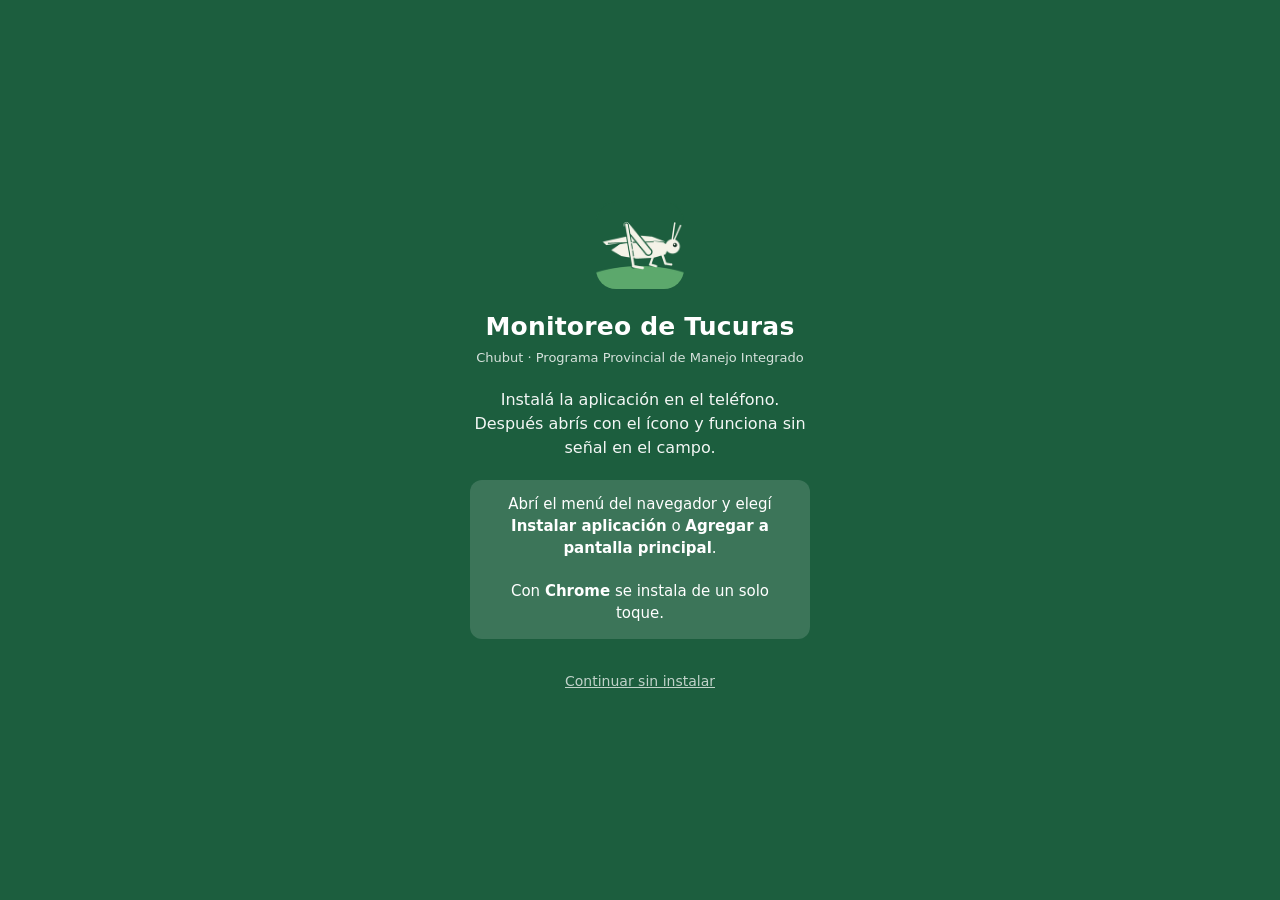
<file: index.html>
<!doctype html>
<html lang="es-AR">
<head>
<meta charset="utf-8">
<meta name="viewport" content="width=device-width, initial-scale=1, viewport-fit=cover">
<title>Monitoreo de Tucuras - Chubut</title>
<meta name="description" content="Relevamiento georreferenciado de focos de tucuras. Programa Provincial de Monitoreo y Manejo Integrado de Tucuras, Chubut.">
<meta name="theme-color" content="#1c5e3e">
<link rel="icon" href="app/icons/favicon-32.png" sizes="32x32">
<link rel="apple-touch-icon" href="app/icons/apple-touch-icon.png">
<!-- Este es el link que se reparte: lleva derecho a la app de campo. -->
<meta http-equiv="refresh" content="0; url=app/">
<style>
  body {
    margin: 0; min-height: 100vh;
    display: flex; flex-direction: column;
    align-items: center; justify-content: center; gap: 18px;
    font-family: system-ui, -apple-system, "Segoe UI", Roboto, sans-serif;
    background: #1c5e3e; color: #fff; text-align: center; padding: 24px;
  }
  img { width: 76px; height: 76px; border-radius: 17px; }
  h1 { font-size: 20px; margin: 0; font-weight: 700; }
  p { margin: 0; font-size: 14px; opacity: .85; }
  a {
    color: #17201b; background: #fff; text-decoration: none;
    padding: 15px 26px; border-radius: 12px; font-weight: 700; font-size: 17px;
  }
  a.tenue { background: none; color: #fff; font-weight: 500; font-size: 14px; text-decoration: underline; padding: 0; }
</style>
</head>
<body>
  <img src="app/icons/icon-192.png" alt="">
  <h1>Monitoreo de Tucuras</h1>
  <p>Chubut &middot; Programa Provincial de Manejo Integrado</p>
  <a href="app/">Abrir la app</a>
  <p>Si no abre sola, toc&aacute; el bot&oacute;n.</p>
  <a class="tenue" href="mapa/">Mapa de focos, para la oficina</a>
</body>
</html>
</file>
<file: app/styles.css>
/* =====================================================================
   styles.css — App Monitoreo Tucuras (Chubut)
   Pensada para uso a campo: alto contraste, botones grandes, una sola
   columna, legible con sol directo y con guantes.
   ===================================================================== */

:root {
  --verde: #1c5e3e;
  --verde-osc: #12442c;
  --verde-claro: #e7f1ea;
  --ambar: #e8a82c;
  --rojo: #cf2d2d;
  --texto: #17201b;
  --texto-suave: #5a655e;
  --fondo: #f5f5f0;
  --tarjeta: #ffffff;
  --borde: #d7ddd6;
  --radio: 14px;
  --sombra: 0 1px 3px rgba(0, 0, 0, .10), 0 4px 14px rgba(0, 0, 0, .06);
  --toque: 52px; /* altura minima de un control tactil */
}

* { box-sizing: border-box; }

html { -webkit-text-size-adjust: 100%; }

/* ---------- Portada de instalacion ----------
   Es lo unico que se ve al entrar por el link. Viene visible desde el HTML
   y se esconde sola si la app ya esta instalada. */

#portadaInstalacion,
#yaInstaladaAviso {
  position: fixed;
  inset: 0;
  z-index: 100;
  background: var(--verde);
  color: #fff;
  /* Ocultas por defecto: el script del encabezado decide cual se muestra.
     Si el script no llega a correr, no se tapa nada y la app funciona. */
  display: none;
  flex-direction: column;
  align-items: center;
  justify-content: center;
  gap: 20px;
  text-align: center;
  overflow-y: auto;
  padding: 30px 22px calc(26px + env(safe-area-inset-bottom, 0px));
}
html.estado-portada #portadaInstalacion { display: flex; }
html.estado-instalada #yaInstaladaAviso { display: flex; }
/* Cerrar una pantalla le gana a cualquier estado */
#portadaInstalacion[hidden],
#yaInstaladaAviso[hidden] { display: none !important; }

#yaInstaladaAviso .tilde {
  width: 76px; height: 76px; border-radius: 50%;
  background: rgba(255, 255, 255, .16);
  display: flex; align-items: center; justify-content: center;
  font-size: 42px; line-height: 1;
}
.icono-muestra {
  display: flex; flex-direction: column; align-items: center; gap: 8px;
  background: rgba(255, 255, 255, .13); border-radius: 16px; padding: 16px 26px;
}
.icono-muestra img { width: 58px; height: 58px; border-radius: 13px; }
.icono-muestra span { font-size: 13px; font-weight: 600; }
.portada-bajada.chica { font-size: 14px; opacity: .8; }

.portada-logo { width: 88px; height: 88px; border-radius: 20px; }
.portada-titulo { font-size: 25px; margin: 0; font-weight: 700; letter-spacing: .2px; }
.portada-sub { margin: 4px 0 0; font-size: 13px; opacity: .82; }
.portada-bajada { margin: 0; font-size: 16px; line-height: 1.5; max-width: 340px; opacity: .95; }
#portadaAccion { width: 100%; display: flex; flex-direction: column; align-items: center; }

.portada-saltear {
  background: none;
  border: none;
  color: #fff;
  opacity: .72;
  text-decoration: underline;
  font-size: 14px;
  font-weight: 500;
  min-height: 44px;
  width: auto;
  cursor: pointer;
  padding: 10px 16px;
}
.portada-saltear:hover { opacity: 1; }

/* Mientras la portada esta a la vista no se scrollea lo de atras */
body.con-portada { overflow: hidden; }

body {
  margin: 0;
  font-family: system-ui, -apple-system, "Segoe UI", Roboto, sans-serif;
  font-size: 17px;
  line-height: 1.45;
  color: var(--texto);
  background: var(--fondo);
  padding-bottom: 84px; /* espacio para la barra de pestañas */
  overscroll-behavior-y: contain;
}

/* ---------- Encabezado ---------- */

header {
  position: sticky;
  top: 0;
  z-index: 20;
  background: var(--verde);
  color: #fff;
  padding: 10px 14px calc(10px + env(safe-area-inset-top, 0px));
  padding-top: calc(10px + env(safe-area-inset-top, 0px));
  box-shadow: 0 2px 8px rgba(0, 0, 0, .18);
}

.titulo { display: flex; align-items: center; gap: 10px; }
.titulo h1 { font-size: 17px; margin: 0; font-weight: 700; letter-spacing: .2px; }
.titulo .sub { font-size: 12px; opacity: .85; margin: 0; }
.titulo img { width: 30px; height: 30px; border-radius: 7px; }

/* Estado del GPS: la lectura y el botón de volver a buscarla */
.gps {
  margin-top: 9px; padding: 10px 12px;
  background: rgba(255, 255, 255, .13);
  border-radius: 12px;
}
.gps-lectura { display: flex; align-items: center; gap: 9px; font-size: 15px; font-weight: 600; }
.gps .punto {
  width: 13px; height: 13px; border-radius: 50%;
  background: var(--ambar); flex: none;
  animation: latir 1.6s ease-in-out infinite;
}
.gps.ok .punto { background: #6ee7a0; animation: none; }
.gps.malo .punto { background: #ff8a8a; animation: none; }
.gps .txt { flex: 1; min-width: 0; }

/* Es el botón al que más se recurre a campo cuando la lectura sale mal:
   tiene que poder tocarse sin apuntar, con la mano sucia y con guantes. */
.gps-boton {
  width: 100%; margin-top: 10px; min-height: 50px;
  background: rgba(255, 255, 255, .22);
  color: #fff; border: 1px solid rgba(255, 255, 255, .35);
  border-radius: 11px; font-size: 16px; font-weight: 700;
}
.gps-boton:active { background: rgba(255, 255, 255, .34); }
.gps-boton .icono { font-size: 19px; }
@keyframes latir { 0%, 100% { opacity: 1; } 50% { opacity: .3; } }

/* Aviso de fotos sacadas y todavía sin enviar */
.pendientes {
  background: #fff; border: 1px solid var(--borde);
  border-left: 5px solid var(--ambar);
  border-radius: var(--radio); padding: 14px; margin-bottom: 14px;
  box-shadow: var(--sombra);
}
.pendientes strong { display: block; font-size: 16px; }
.pendientes .nota { margin: 4px 0 0; }
.pendientes button { margin-top: 12px; }

/* ---------- Contenedores ---------- */

main { padding: 14px; max-width: 640px; margin: 0 auto; }
.pantalla { display: none; }
.pantalla.activa { display: block; }

.tarjeta {
  background: var(--tarjeta);
  border: 1px solid var(--borde);
  border-radius: var(--radio);
  padding: 14px;
  margin-bottom: 14px;
  box-shadow: var(--sombra);
}

h2 { font-size: 16px; margin: 0 0 10px; }
h3 { font-size: 14px; margin: 18px 0 8px; color: var(--texto-suave); text-transform: uppercase; letter-spacing: .5px; }
p.nota { font-size: 14px; color: var(--texto-suave); margin: 6px 0; }

/* ---------- Botones ---------- */

button, .boton {
  font: inherit;
  min-height: var(--toque);
  border-radius: 12px;
  border: 1px solid transparent;
  padding: 12px 16px;
  cursor: pointer;
  display: inline-flex;
  align-items: center;
  justify-content: center;
  gap: 9px;
  width: 100%;
  background: #eceee9;
  color: var(--texto);
  font-weight: 600;
  text-decoration: none;
  -webkit-tap-highlight-color: transparent;
}
button:active, .boton:active { transform: translateY(1px); }
button:disabled { opacity: .5; cursor: default; }

.primario { background: var(--verde); color: #fff; }
.whatsapp { background: #128C7E; color: #fff; }
.secundario { background: #fff; border-color: var(--borde); }
.peligro { background: #fff; border-color: #e6b7b7; color: var(--rojo); }
.chico { min-height: 42px; font-size: 15px; padding: 8px 12px; width: auto; }

/* Accion principal despues de sacar la foto */
.destacado { min-height: 62px; font-size: 19px; font-weight: 700; margin-top: 12px; }
.destacado .icono { font-size: 20px; }

/* Accion de descarte: presente pero sin competir con las otras dos */
.plano {
  background: none; border: none; color: var(--texto-suave);
  font-weight: 500; min-height: 44px; margin-top: 4px; text-decoration: underline;
}

.boton-camara {
  min-height: 108px;
  font-size: 20px;
  font-weight: 700;
  background: var(--verde);
  color: #fff;
  flex-direction: column;
  gap: 4px;
}
.boton-camara .icono { font-size: 34px; line-height: 1; }
.boton-camara small { font-weight: 500; opacity: .9; font-size: 13px; }

.fila { display: flex; gap: 10px; }
.fila > * { flex: 1; }

/* ---------- Formulario ---------- */

label { display: block; font-size: 14px; font-weight: 600; margin: 14px 0 5px; }
label .opc { font-weight: 400; color: var(--texto-suave); }

input, select, textarea {
  font: inherit;
  width: 100%;
  min-height: var(--toque);
  padding: 11px 12px;
  border: 1px solid var(--borde);
  border-radius: 11px;
  background: #fff;
  color: var(--texto);
}
textarea { min-height: 78px; resize: vertical; }
input:focus, select:focus, textarea:focus { outline: 3px solid rgba(28, 94, 62, .28); border-color: var(--verde); }

.dupla { display: flex; gap: 10px; }
.dupla > div { flex: 1; min-width: 0; }

details.avanzado { margin-top: 6px; }
details.avanzado > summary {
  cursor: pointer; padding: 13px 0; font-weight: 600; color: var(--verde);
  list-style: none; display: flex; align-items: center; gap: 8px;
}
details.avanzado > summary::-webkit-details-marker { display: none; }
details.avanzado > summary::before { content: '▸'; transition: transform .15s; }
details.avanzado[open] > summary::before { transform: rotate(90deg); }

/* ---------- Vista previa y avisos ---------- */

.previa { width: 100%; border-radius: 11px; display: block; background: #ddd; }

.aviso {
  padding: 11px 13px; border-radius: 11px; font-size: 14px;
  margin: 10px 0; border-left: 5px solid;
}
.aviso.info { background: var(--verde-claro); border-color: var(--verde); }
.aviso.atencion { background: #fdf3dd; border-color: var(--ambar); }
.aviso.error { background: #fbe9e9; border-color: var(--rojo); }

.etiqueta {
  display: inline-block; padding: 3px 10px; border-radius: 999px;
  font-size: 12px; font-weight: 700; color: #fff;
}

/* ---------- Lista de registros ---------- */

.registro { display: flex; gap: 12px; align-items: flex-start; }
.registro img {
  width: 78px; height: 78px; object-fit: cover; border-radius: 10px;
  flex: none; background: #e3e3de;
}
.registro .cuerpo { flex: 1; min-width: 0; }
.registro .id { font-weight: 700; font-size: 14px; font-family: ui-monospace, "SF Mono", Menlo, monospace; }
.registro .meta { font-size: 13px; color: var(--texto-suave); }
.registro .acciones { display: flex; gap: 8px; margin-top: 10px; flex-wrap: wrap; }
.registro .acciones button { width: auto; flex: 1 1 auto; min-height: 44px; font-size: 14px; padding: 8px 12px; }

.enviado { border-color: #b9d9c6; background: #f4faf6; }
.vacio { text-align: center; color: var(--texto-suave); padding: 32px 12px; }

/* ---------- Barra de pestañas ---------- */

nav.pestanas {
  position: fixed; bottom: 0; left: 0; right: 0; z-index: 30;
  display: flex; background: #fff;
  border-top: 1px solid var(--borde);
  padding-bottom: env(safe-area-inset-bottom, 0px);
  box-shadow: 0 -2px 10px rgba(0, 0, 0, .05);
}
nav.pestanas button {
  flex: 1; border: none; background: none; border-radius: 0;
  flex-direction: column; gap: 2px; padding: 8px 4px 10px;
  font-size: 11px; font-weight: 600; color: var(--texto-suave); min-height: 60px;
}
nav.pestanas button .icono { font-size: 21px; line-height: 1; }
nav.pestanas button.activa { color: var(--verde); }
nav.pestanas button .globo {
  position: absolute; transform: translate(16px, -4px);
  background: var(--rojo); color: #fff; border-radius: 999px;
  font-size: 10px; padding: 1px 6px; min-width: 18px;
}

/* ---------- Varios ---------- */

.cargando {
  position: fixed; inset: 0; z-index: 60;
  background: rgba(20, 30, 24, .72); color: #fff;
  display: flex; align-items: center; justify-content: center;
  flex-direction: column; gap: 14px; font-weight: 600;
}
.cargando .rueda {
  width: 42px; height: 42px; border: 4px solid rgba(255, 255, 255, .3);
  border-top-color: #fff; border-radius: 50%; animation: girar .8s linear infinite;
}
@keyframes girar { to { transform: rotate(360deg); } }

.brindis {
  position: fixed; left: 50%; bottom: 86px; transform: translateX(-50%);
  background: #17201b; color: #fff; padding: 12px 18px; border-radius: 999px;
  font-size: 14px; z-index: 50; max-width: 90vw; text-align: center;
  box-shadow: var(--sombra);
}

code.codigo {
  display: block; font-size: 12px; background: #f0f2ef; padding: 10px;
  border-radius: 9px; word-break: break-all; color: var(--texto-suave);
  font-family: ui-monospace, "SF Mono", Menlo, monospace;
}

ol.pasos { padding-left: 20px; margin: 8px 0; }
ol.pasos li { margin-bottom: 9px; }

@media (min-width: 700px) {
  body { padding-bottom: 0; }
  nav.pestanas { position: static; border-top: none; border-bottom: 1px solid var(--borde); }
}
</file>
